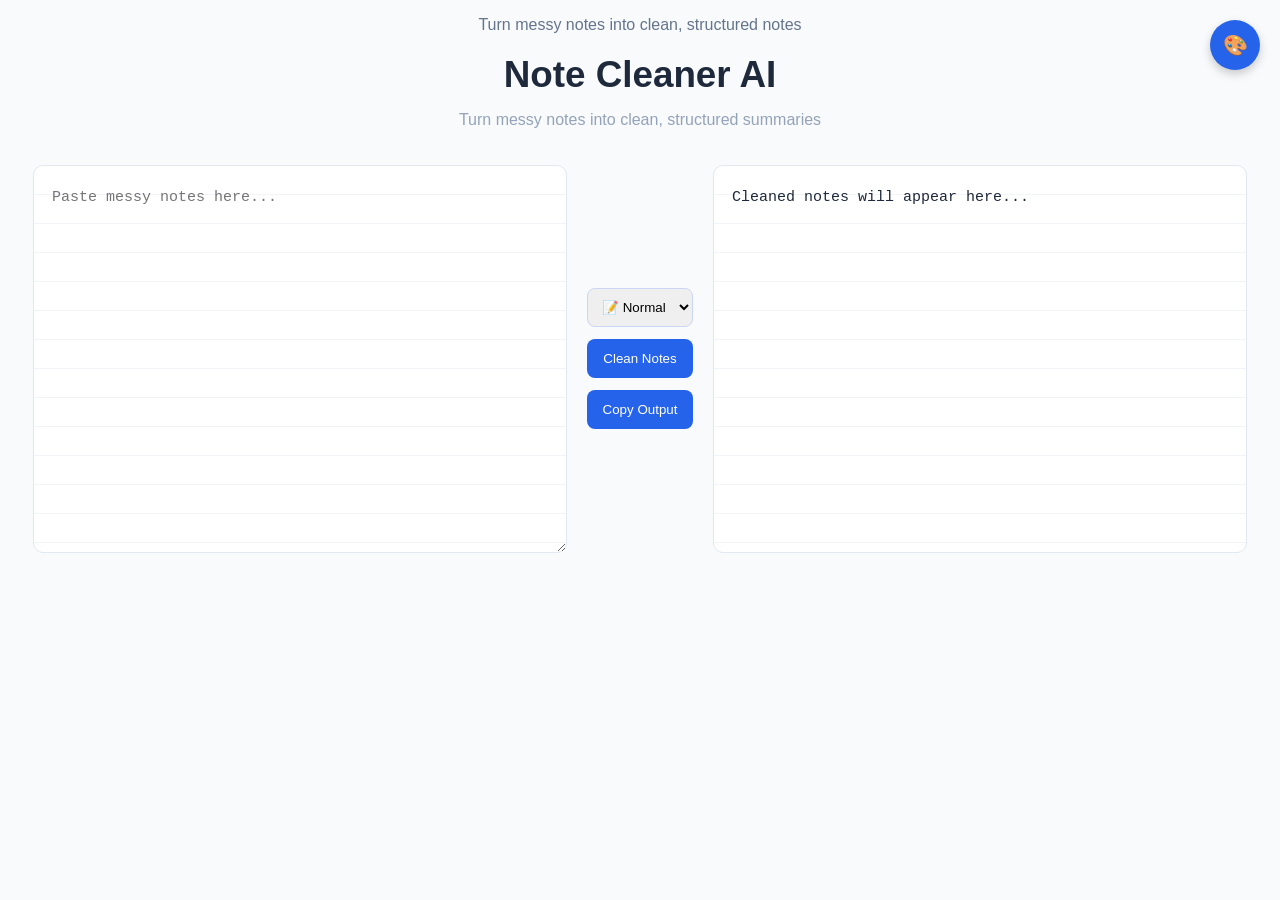
<file: frontend (1)/index.html>
<!DOCTYPE html>
<html>
<head>
    <title>Note Cleaner AI</title>
    <link rel="stylesheet" href="style.css">
</head>
<p class="subtitle">Turn messy notes into clean, structured notes</p>

<div style="text-align:center; margin-bottom:15px;">
</div>
<body>
<button class="theme-btn" onclick="toggleTheme()">🎨</button>
<h1>Note Cleaner AI</h1>
<p style="text-align:center; color:#94a3b8; margin-top:-10px;">
    Turn messy notes into clean, structured summaries
</p>

<div class="container">

    <!-- INPUT -->
    <textarea id="inputText" placeholder="Paste messy notes here..."></textarea>

    <!-- CONTROLS -->
    <div class="controls">

    <select id="mode">
        <option value="normal">📝 Normal</option>
        <option value="exam">📚 Exam</option>
        <option value="fun">✨ Fun</option>
    </select>

    <button onclick="cleanNotes()">Clean Notes</button>
    <button onclick="copyText()">Copy Output</button>

</div>

    <!-- OUTPUT -->
    <div id="output">Cleaned notes will appear here...</div>

</div>

<script src="script.js"></script>
</body>
</html>
</file>
<file: frontend (1)/style.css>
body {
    margin: 0;
    font-family: 'Segoe UI', sans-serif;
    background: #f8fafc;
    color: #1e293b;
}

/* Heading */
h1 {
    text-align: center;
    margin-top: 20px;
    font-size: 2.3rem;
    font-weight: 600;
    color: #1e293b;
}

.subtitle {
    text-align: center;
    color: #64748b;
    margin-bottom: 20px;
}

/* Layout */
.container {
    display: flex;
    justify-content: center;
    gap: 20px;
    padding: 20px;
}

/* Notebook style boxes */
textarea, #output {
    width: 40%;
    height: 350px;
    padding: 18px;
    border-radius: 10px;
    border: 1px solid #e2e8f0;
    background: repeating-linear-gradient(
        white,
        white 28px,
        #e2e8f0 29px
    );
    font-size: 15px;
    line-height: 28px;
    font-family: 'Courier New', monospace;
    overflow-y: auto;
}

/* Controls */
.controls {
    display: flex;
    flex-direction: column;
    justify-content: center;
    gap: 12px;
}

/* Buttons */
button {
    padding: 12px;
    border-radius: 8px;
    border: none;
    background: #2563eb;
    color: white;
    font-weight: 500;
    cursor: pointer;
    transition: 0.2s;
}

button:hover {
    background: #1d4ed8;
}

/* Dropdown */
select {
    padding: 10px;
    border-radius: 8px;
    border: 1px solid #cbd5f5;
}

/* THEMES */

/* 🌙 Dark Notebook */
body.dark {
    background: #0f172a;
    color: #e2e8f0;
}

body.dark textarea,
body.dark #output {
    background: repeating-linear-gradient(
        #020617,
        #020617 28px,
        #1e293b 29px
    );
    color: white;
    border: 1px solid #334155;
}

/* 🌸 Soft Pastel */
body.pastel {
    background: #fdf2f8;
}

body.pastel textarea,
body.pastel #output {
    background: repeating-linear-gradient(
        #fff1f2,
        #fff1f2 28px,
        #fecdd3 29px
    );
}
/* Floating Theme Button */
.theme-btn {
    position: fixed;
    top: 20px;
    right: 20px;
    width: 50px;
    height: 50px;
    border-radius: 50%;
    border: none;
    background: #2563eb;
    color: white;
    font-size: 20px;
    cursor: pointer;
    box-shadow: 0 4px 10px rgba(0,0,0,0.2);
    transition: 0.2s ease;
}

.theme-btn:hover {
    transform: scale(1.1);
}
</file>
<file: frontend/style.css>
body {
    margin: 0;
    font-family: 'Segoe UI', sans-serif;
    background: #f8fafc;
    color: #1e293b;
}

/* Heading */
h1 {
    text-align: center;
    margin-top: 20px;
    font-size: 2.3rem;
    font-weight: 600;
    color: #1e293b;
}

.subtitle {
    text-align: center;
    color: #64748b;
    margin-bottom: 20px;
}

/* Layout */
.container {
    display: flex;
    justify-content: center;
    gap: 20px;
    padding: 20px;
}

/* Notebook style boxes */
textarea, #output {
    width: 40%;
    height: 350px;
    padding: 18px;
    border-radius: 10px;
    border: 1px solid #e2e8f0;
    background: repeating-linear-gradient(
        white,
        white 28px,
        #e2e8f0 29px
    );
    font-size: 15px;
    line-height: 28px;
    font-family: 'Courier New', monospace;
    overflow-y: auto;
}

/* Controls */
.controls {
    display: flex;
    flex-direction: column;
    justify-content: center;
    gap: 12px;
}

/* Buttons */
button {
    padding: 12px;
    border-radius: 8px;
    border: none;
    background: #2563eb;
    color: white;
    font-weight: 500;
    cursor: pointer;
    transition: 0.2s;
}

button:hover {
    background: #1d4ed8;
}

/* Dropdown */
select {
    padding: 10px;
    border-radius: 8px;
    border: 1px solid #cbd5f5;
}

/* THEMES */

/* 🌙 Dark Notebook */
body.dark {
    background: #0f172a;
    color: #e2e8f0;
}

body.dark textarea,
body.dark #output {
    background: repeating-linear-gradient(
        #020617,
        #020617 28px,
        #1e293b 29px
    );
    color: white;
    border: 1px solid #334155;
}

/* 🌸 Soft Pastel */
body.pastel {
    background: #fdf2f8;
}

body.pastel textarea,
body.pastel #output {
    background: repeating-linear-gradient(
        #fff1f2,
        #fff1f2 28px,
        #fecdd3 29px
    );
}
/* Floating Theme Button */
.theme-btn {
    position: fixed;
    top: 20px;
    right: 20px;
    width: 50px;
    height: 50px;
    border-radius: 50%;
    border: none;
    background: #2563eb;
    color: white;
    font-size: 20px;
    cursor: pointer;
    box-shadow: 0 4px 10px rgba(0,0,0,0.2);
    transition: 0.2s ease;
}

.theme-btn:hover {
    transform: scale(1.1);
}
</file>
